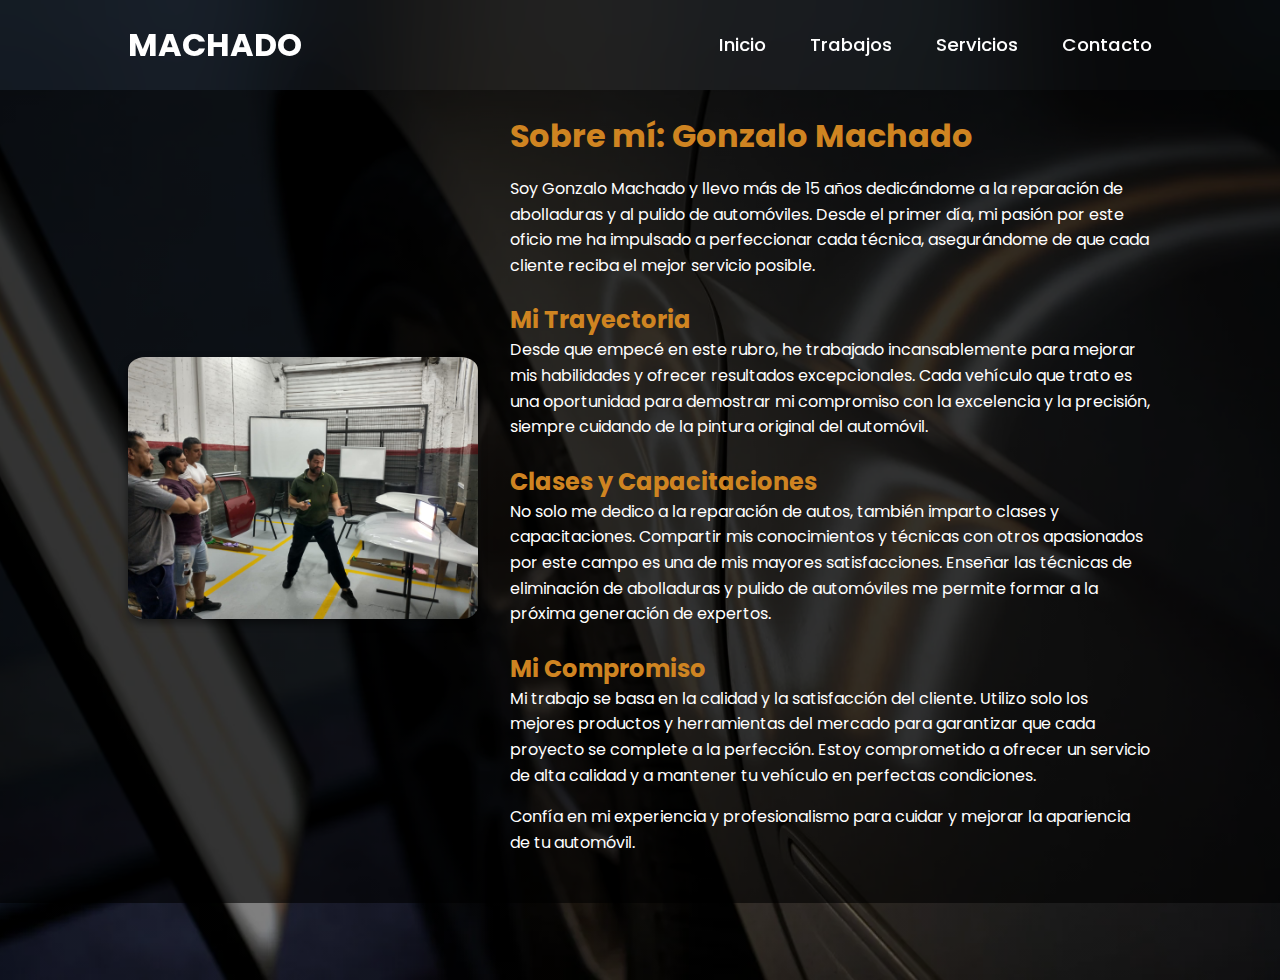
<file: index.html>
<!DOCTYPE html>
<html lang="en">
<head>
    <meta charset="UTF-8">
    <meta name="viewport" content="width=device-width, initial-scale=1.0">
    <meta http-equiv="X-UA-Compatible" content="IE-edge">
    <title>MACHADO</title>
    <link rel="stylesheet" href="style.css">
    <link href='https://unpkg.com/boxicons@2.1.4/css/boxicons.min.css' rel='stylesheet'>
</head>

<body>
    <header class="header">
        <a href="#" class="logo">MACHADO</a>

        <input type="checkbox" id="check">
        <label for="check" class="icons">
            <i class='bx bx-menu' id="menu-icon"></i>
            <i class='bx bx-x' id="close-icon"></i>
        </label>

        <nav class="navbar">
            <a href="/index.html" style="--i:0;">Inicio</a>
            <a href="/trabajos.html" style="--i:2;">Trabajos</a>
            <a href="/servicios.html" style="--i:3;">Servicios</a>
            <a href="/contacto.html" style="--i:4;">Contacto</a>
        </nav>
    </header>

    <section class="about">
        <div class="about-image">
            <img src="/img/foto11.jpg" alt="Gonzalo Machado">
        </div>
        <div class="about-text">
            <h2>Sobre mí: Gonzalo Machado</h2>
            <p>Soy Gonzalo Machado y llevo más de 15 años dedicándome a la reparación de abolladuras y al pulido de automóviles. Desde el primer día, mi pasión por este oficio me ha impulsado a perfeccionar cada técnica, asegurándome de que cada cliente reciba el mejor servicio posible.</p>
            
            <h3>Mi Trayectoria</h3>
            <p>Desde que empecé en este rubro, he trabajado incansablemente para mejorar mis habilidades y ofrecer resultados excepcionales. Cada vehículo que trato es una oportunidad para demostrar mi compromiso con la excelencia y la precisión, siempre cuidando de la pintura original del automóvil.</p>
            
            <h3>Clases y Capacitaciones</h3>
            <p>No solo me dedico a la reparación de autos, también imparto clases y capacitaciones. Compartir mis conocimientos y técnicas con otros apasionados por este campo es una de mis mayores satisfacciones. Enseñar las técnicas de eliminación de abolladuras y pulido de automóviles me permite formar a la próxima generación de expertos.</p>
            
            <h3>Mi Compromiso</h3>
            <p>Mi trabajo se basa en la calidad y la satisfacción del cliente. Utilizo solo los mejores productos y herramientas del mercado para garantizar que cada proyecto se complete a la perfección. Estoy comprometido a ofrecer un servicio de alta calidad y a mantener tu vehículo en perfectas condiciones.</p>
            
            <p>Confía en mi experiencia y profesionalismo para cuidar y mejorar la apariencia de tu automóvil.</p>
        </div>
    </section>

</body>

</html>
</file>
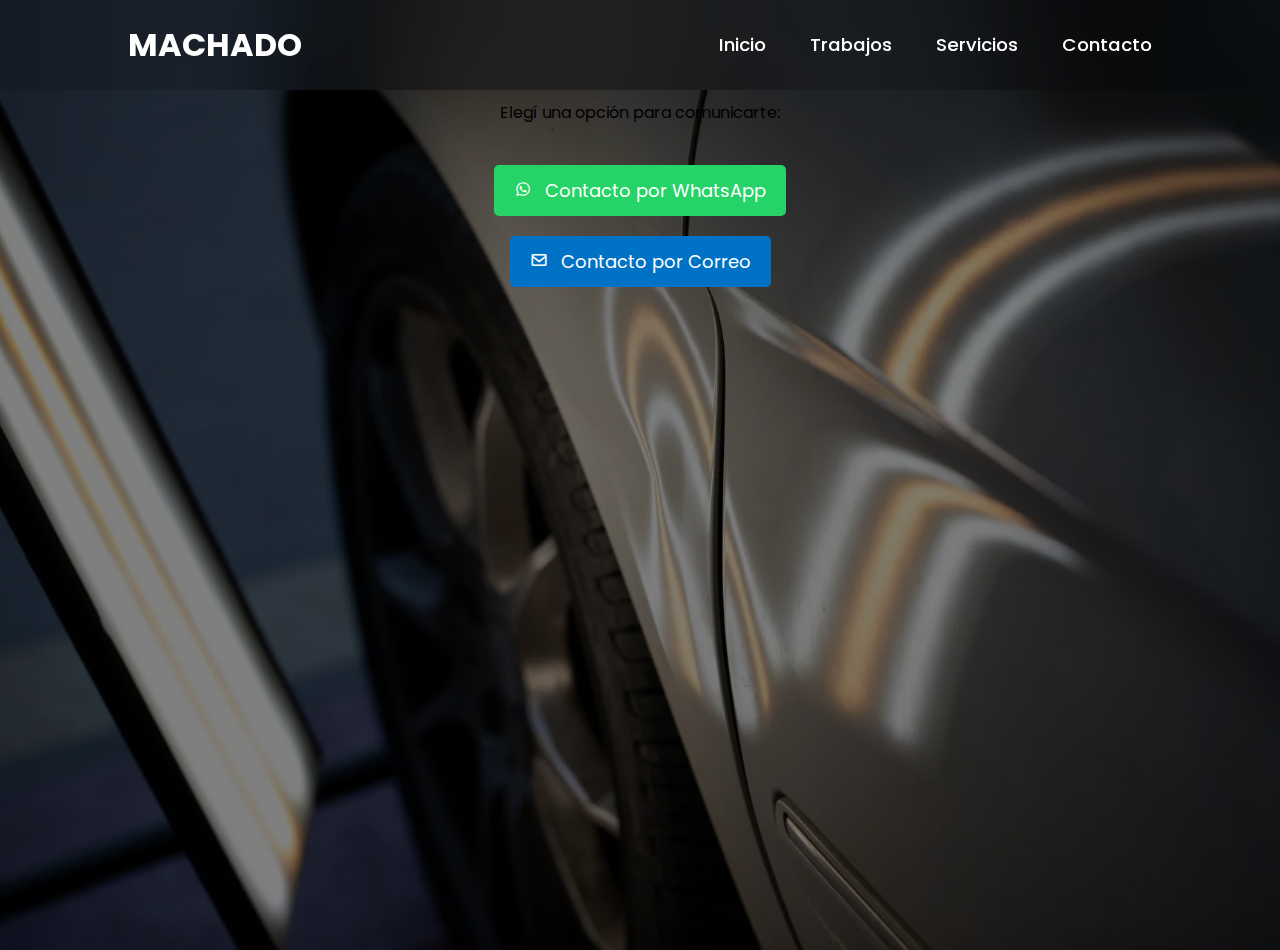
<file: contacto.html>
<!DOCTYPE html>
<html lang="en">
<head>
    <meta charset="UTF-8">
    <meta name="viewport" content="width=device-width, initial-scale=1.0">
    <meta http-equiv="X-UA-Compatible" content="IE-edge">
    <title>MACHADO</title>
    <link rel="stylesheet" href="style.css">
    <link href='https://unpkg.com/boxicons@2.1.4/css/boxicons.min.css' rel='stylesheet'>
</head>

<body>
    <header class="header">
        <a href="#" class="logo">MACHADO</a>

        <input type="checkbox" id="check">
        <label for="check" class="icons">
            <i class='bx bx-menu' id="menu-icon"></i>
            <i class='bx bx-x' id="close-icon"></i>
        </label>

        <nav class="navbar">
            <a href="/index.html" style="--i:0;">Inicio</a>
            <a href="/trabajos.html" style="--i:2;">Trabajos</a>
            <a href="/servicios.html" style="--i:3;">Servicios</a>
            <a href="/contacto.html" style="--i:4;">Contacto</a>
        </nav>
    </header>

    <!-- Contenedor principal para la sección de contacto -->
<section id="contacto">
    <h2>Contactate con Nosotros</h2>
    <p>Elegí una opción para comunicarte:</p>

    <!-- Botón de contacto por WhatsApp -->
    <a href="https://wa.me/5493489575375" target="_blank" class="contact-button whatsapp-button">
        <i class='bx bxl-whatsapp'></i> Contacto por WhatsApp
    </a>

    <!-- Botón de contacto por correo -->
    <a href="mailto:machadogonza@gmailcom" class="contact-button email-button">
        <i class='bx bx-envelope'></i> Contacto por Correo
    </a>
</section>

</body>

</html>
</file>
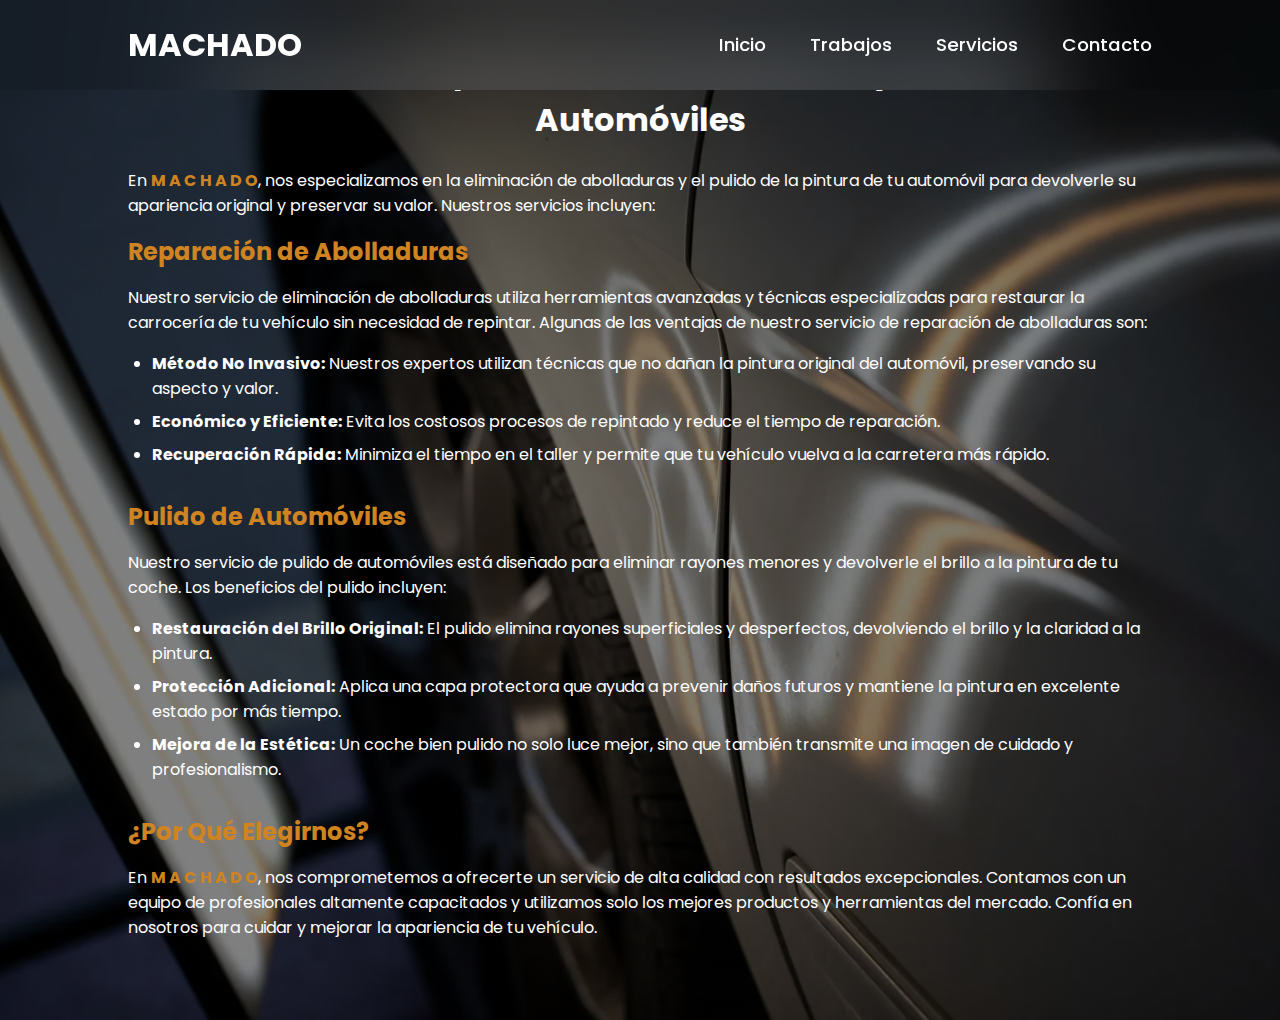
<file: servicios.html>
<!DOCTYPE html>
<html lang="en">
<head>
    <meta charset="UTF-8">
    <meta name="viewport" content="width=device-width, initial-scale=1.0">
    <meta http-equiv="X-UA-Compatible" content="IE-edge">
    <title>MACHADO</title>
    <link rel="stylesheet" href="style.css">
    <link href='https://unpkg.com/boxicons@2.1.4/css/boxicons.min.css' rel='stylesheet'>
</head>

<body>
    <header class="header">
        <a href="#" class="logo">MACHADO</a>

        <input type="checkbox" id="check">
        <label for="check" class="icons">
            <i class='bx bx-menu' id="menu-icon"></i>
            <i class='bx bx-x' id="close-icon"></i>
        </label>

        <nav class="navbar">
            <a href="/index.html" style="--i:0;">Inicio</a>
            <a href="/trabajos.html" style="--i:2;">Trabajos</a>
            <a href="/servicios.html" style="--i:3;">Servicios</a>
            <a href="/contacto.html" style="--i:4;">Contacto</a>
        </nav>
    </header>

    <section id="servicios">
        <h2>Servicio de Reparación de Abolladuras y Pulido de Automóviles</h2>
        <p>En <span class="empresa">M A C H A D O</span>, nos especializamos en la eliminación de abolladuras y el pulido de la pintura de tu automóvil para devolverle su apariencia original y preservar su valor. Nuestros servicios incluyen:</p>
    
        <div class="servicio">
            <h3>Reparación de Abolladuras</h3>
            <p>Nuestro servicio de eliminación de abolladuras utiliza herramientas avanzadas y técnicas especializadas para restaurar la carrocería de tu vehículo sin necesidad de repintar. Algunas de las ventajas de nuestro servicio de reparación de abolladuras son:</p>
            <ul>
                <li><strong>Método No Invasivo:</strong> Nuestros expertos utilizan técnicas que no dañan la pintura original del automóvil, preservando su aspecto y valor.</li>
                <li><strong>Económico y Eficiente:</strong> Evita los costosos procesos de repintado y reduce el tiempo de reparación.</li>
                <li><strong>Recuperación Rápida:</strong> Minimiza el tiempo en el taller y permite que tu vehículo vuelva a la carretera más rápido.</li>
            </ul>
        </div>
    
        <div class="servicio">
            <h3>Pulido de Automóviles</h3>
            <p>Nuestro servicio de pulido de automóviles está diseñado para eliminar rayones menores y devolverle el brillo a la pintura de tu coche. Los beneficios del pulido incluyen:</p>
            <ul>
                <li><strong>Restauración del Brillo Original:</strong> El pulido elimina rayones superficiales y desperfectos, devolviendo el brillo y la claridad a la pintura.</li>
                <li><strong>Protección Adicional:</strong> Aplica una capa protectora que ayuda a prevenir daños futuros y mantiene la pintura en excelente estado por más tiempo.</li>
                <li><strong>Mejora de la Estética:</strong> Un coche bien pulido no solo luce mejor, sino que también transmite una imagen de cuidado y profesionalismo.</li>
            </ul>
        </div>
    
        <div class="servicio">
            <h3>¿Por Qué Elegirnos?</h3>
            <p>En <span class="empresa">M A C H A D O</span>, nos comprometemos a ofrecerte un servicio de alta calidad con resultados excepcionales. Contamos con un equipo de profesionales altamente capacitados y utilizamos solo los mejores productos y herramientas del mercado. Confía en nosotros para cuidar y mejorar la apariencia de tu vehículo.</p>
        </div>
    </section>
    
    

</body>

</html>
</file>
<file: style.css>
@import url('https://fonts.googleapis.com/css2?family=Poppins:ital,wght@0,100;0,200;0,300;0,400;0,500;0,600;0,700;0,800;0,900;1,100;1,200;1,300;1,400;1,500;1,600;1,700;1,800;1,900&display=swap');

* {
    margin: 0;
    padding: 0;
    box-sizing: border-box;
    font-family: "Poppins", sans-serif;
}

body {
    min-height: 100vh;
    background: linear-gradient(rgba(0, 0, 0, 0.5), rgba(0, 0, 0, 0.5)), url(/img/background\ car.webp) no-repeat;
    background-size: cover;
    background-position: center;
}

.header {
    position: fixed;
    top: 0;
    left: 0;
    width: 100%;
    padding: 1.3rem 10%;
    display: flex;
    justify-content: space-between;
    align-items: center;
    z-index: 100;
}

.header::before {
    content: '';
    position: absolute;
    top: 0;
    left: 0;
    width: 100%;
    height: 100%;
    background: rgba(0, 0, 0, .1);
    backdrop-filter: blur(50px);
    z-index: -1;
}

.header::after {
    content: '';
    position: absolute;
    top: 0;
    left: -100%;
    width: 100%;
    height: 100%;
    background: linear-gradient(90deg, transparent, rgba(255 255, 255, .4), transparent);
    transition: .5s;
}

.header:hover::after {
    left: 100%;
}

.logo {
    font-size: 2rem;
    color: #fff;
    text-decoration: none;
    font-weight: 700;
}

.navbar a {
    font-size: 1.15rem;
    color: #fff;
    text-decoration: none;
    font-weight: 500;
    margin-left: 2.5rem;
}

.navbar a:hover {
    color: #cf8421;
}

#check {
    display: none;
}

.icons {
    position: absolute;
    right: 5%;
    font-size: 2.8rem;
    color: #fff;
    cursor: pointer;
    display: none;
}

/* Sección de Contacto */
#contacto {
    text-align: center;
    margin: 50px auto;
    max-width: 500px;
}

#contacto h2 {
    font-size: 24px;
    margin-bottom: 15px;
}

#contacto p {
    font-size: 16px;
    margin-bottom: 30px;
}

/* Botones de Contacto */
.contact-button {
    display: inline-block;
    margin: 10px;
    padding: 12px 20px;
    font-size: 18px;
    text-decoration: none;
    color: #fff;
    border-radius: 5px;
    transition: background 0.3s ease;
}

.whatsapp-button {
    background-color: #25d366;
}

.email-button {
    background-color: #0072c6;
}

.contact-button:hover {
    opacity: 0.9;
}

/* Icono dentro del botón */
.contact-button i {
    margin-right: 8px;
}

/* Estilos de la sección "Sobre mí" */
.about {
    display: flex;
    flex-direction: row;
    align-items: center;
    justify-content: center;
    padding: 2rem 10%;
    background-color: rgba(0, 0, 0, 0.6); /* Fondo con transparencia */
    color: #fff;
    margin-top: 5rem;
}

.about-image {
    flex: 1;
    text-align: center;
    margin-right: 2rem;
}

.about-image img {
    width: 350px;
    height: auto;
    border-radius: 5%;
    box-shadow: 0 4px 8px rgba(0, 0, 0, 0.5);
}

.about-text {
    flex: 2;
}

.about-text h2 {
    font-size: 2rem;
    margin-bottom: 1rem;
    color: #cf8421;
}

.about-text h3 {
    font-size: 1.5rem;
    margin-top: 1.5rem;
    color: #cf8421;
}

.about-text p {
    font-size: 1rem;
    line-height: 1.6;
    margin-bottom: 1rem;
}

/* Breakpoints para dispositivos móviles */
@media (max-width: 768px) {
    .about {
        flex-direction: column;
        padding: 2rem 5%;
    }

    .about-image {
        margin-right: 0;
        margin-bottom: 2rem;
    }

    .about-text h2 {
        font-size: 1.8rem;
    }

    .about-text h3 {
        font-size: 1.3rem;
    }

    .about-text p {
        font-size: 0.95rem;
    }
}


/* BREAKPOINTS *//* BREAKPOINTS *//* BREAKPOINTS *//* BREAKPOINTS *//* BREAKPOINTS */

@media (max-width: 992px) {
    .header {
        padding: 1.3rem 5%;
    }
}

@media (max-width: 860px)   {
    .icons {
        display: inline-flex;
    }

    #check:checked~.icons #menu-icon {
        display: none;
    }

    .icons #close-icon {
        display: none;
    }
    
    #check:checked~.icons #close-icon {
        display: block;
    }

    .navbar {
        position: absolute;
        top: 100%;
        left: 0;
        width: 100%;
        height: 0;        
        background: rgba(0, 0, 0, 0.37);
        backdrop-filter: blur(50px);
        box-shadow: 0 .5rem 1rem rgba(0, 0, 0, .1);
        overflow: hidden;
        transition: .3s ease;
    }

    #check:checked~.navbar {
        height: 17.7rem;
    }

    .navbar a {
        display: block;
        font-size: 1.1rem;
        margin: 1.5rem 0;
        text-align: center;
        transform: translateY(-50px);
        opacity: 0;
        transition: .3s ease;
    }

    #check:checked~.navbar a {
        transform: translateY(0);
        opacity: 1;
        transition-delay: calc(.15s * var(--i));
    }
    #servicios {
        padding: 2rem 5%;
    }
    
    #servicios h2 {
        font-size: 1.8rem;
    }

    .servicio h3 {
        font-size: 1.3rem;
    }

    .servicio p,
    .servicio ul li {
        font-size: 0.9rem;
    }

    .about-image img {
        width: 100%;
        height: auto;
        border-radius: 5%;
        box-shadow: 0 4px 8px rgba(0, 0, 0, 0.5);
    }

}

/* Contacto en pantallas grandes */
#contacto {
    text-align: center;
    margin: 50px auto;
    max-width: 500px;
}

.contact-button {
    display: inline-block;
    margin: 10px;
    padding: 12px 20px;
    font-size: 18px;
    text-decoration: none;
    color: #fff;
    border-radius: 5px;
    transition: background 0.3s ease;
}

.whatsapp-button {
    background-color: #25d366;
}

.email-button {
    background-color: #0072c6;
}

.contact-button:hover {
    opacity: 0.9;
}

.contact-button i {
    margin-right: 8px;
}

/* Estilo general de la galería */
#galeria {
    padding: 3rem 10%;
    text-align: center;
    color: #fff;
}

#galeria h2 {
    font-size: 2rem;
    margin-bottom: 2rem;
}

/* Contenedor de videos e imágenes */
.media-container {
    display: grid;
    grid-template-columns: repeat(auto-fill, minmax(250px, 1fr));
    gap: 1.5rem;
    margin-top: 2rem;
}

/* Tarjetas de videos */
.media-card {
    overflow: hidden;
    border-radius: 8px;
}

.media-card video {
    width: 100%;
    height: auto;
}

/* Slider de imágenes */
.slider {
    display: grid;
    grid-template-columns: repeat(auto-fit, minmax(200px, 1fr));
    gap: 1rem;
    margin-top: 2rem;
}

.slider img {
    width: 100%;
    border-radius: 8px;
    object-fit: cover;
}

/* Estilos de la sección de Servicios */
#servicios {
    padding: 3rem 10%;
    color: #fff;
    text-align: left;
}

#servicios h2 {
    font-size: 2rem;
    margin-bottom: 1.5rem;
    text-align: center;
}

#servicios p {
    font-size: 1rem;
    margin-bottom: 1rem;
}

.servicio {
    margin-bottom: 2rem;
}

.servicio h3 {
    font-size: 1.5rem;
    color: #cf8421;
    margin-bottom: 1rem;
}

.servicio ul {
    list-style-type: disc;
    padding-left: 1.5rem;
}

.servicio ul li {
    margin-bottom: 0.5rem;
    font-size: 1rem;
    color: #fff;
}

.empresa {
    font-weight: bold;
    color: #cf8421;
}

/* BREAKPOINTS */
@media (max-width: 992px) {
    #galeria {
        padding: 3rem 5%;
    }
}

@media (max-width: 768px) {
    .media-container {
        grid-template-columns: repeat(auto-fill, minmax(200px, 1fr));
    }

    .slider {
        grid-template-columns: repeat(auto-fill, minmax(150px, 1fr));
    }
}

@media (max-width: 576px) {
    .media-container {
        grid-template-columns: 1fr;
    }

    .slider {
        grid-template-columns: 1fr;
    }
}
</file>
